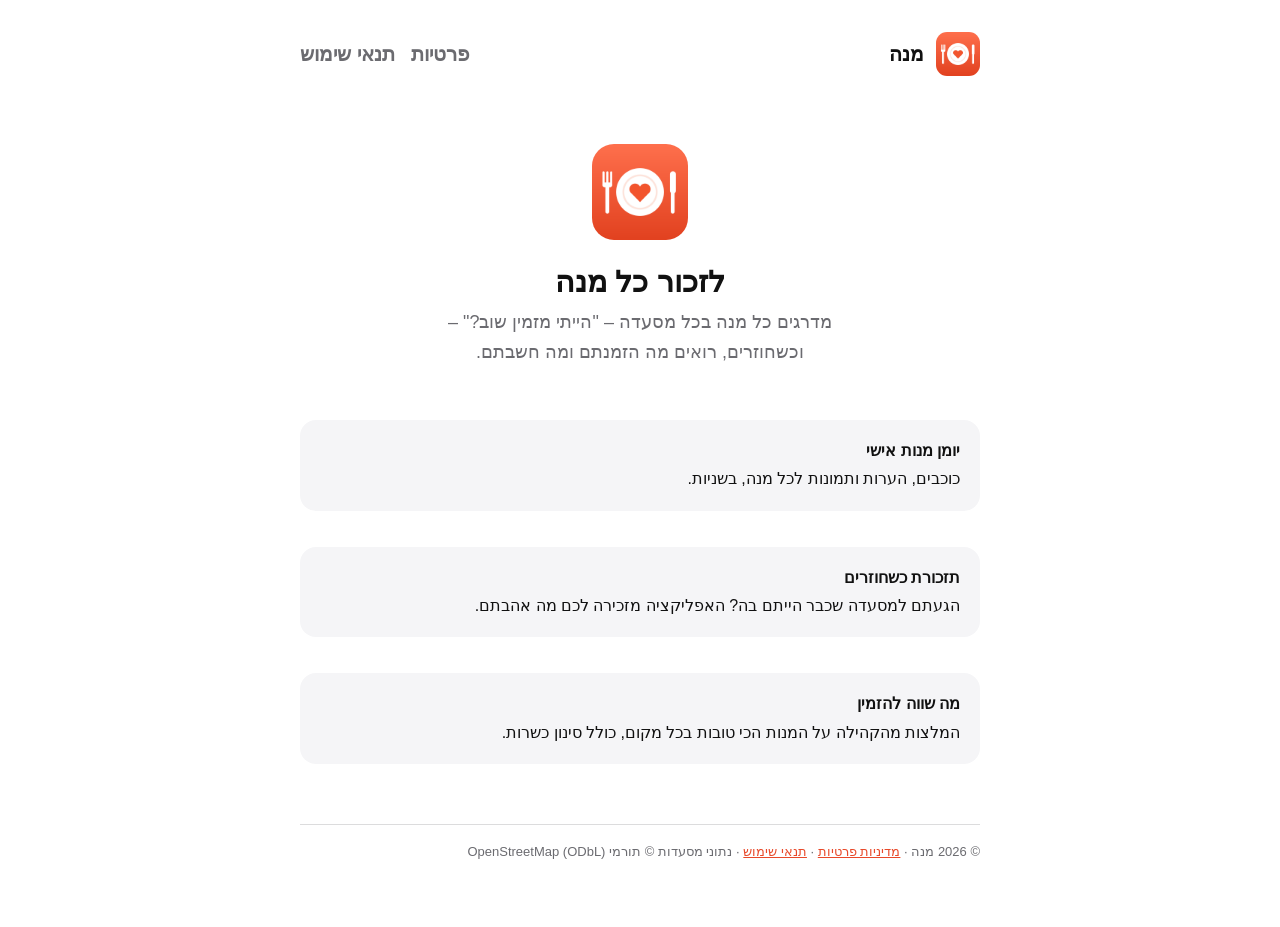
<file: index.html>
<!doctype html><html lang="he" dir="rtl"><head><meta charset="utf-8"><meta name="viewport" content="width=device-width,initial-scale=1"><link rel="icon" href="icon.png"><link rel="stylesheet" href="style.css"><title>מנה – לזכור כל מנה</title><meta name="description" content="מנה: מדרגים כל מנה בכל מסעדה, וכשחוזרים יודעים מה להזמין."></head><body><div class="wrap"><header><img src="icon.png" alt=""><a href="./">מנה</a><nav><a href="privacy.html">פרטיות</a><a href="terms.html">תנאי שימוש</a></nav></header>
<section class="hero"><img src="icon.png" alt="אייקון מנה"><h1>לזכור כל מנה</h1><p>מדרגים כל מנה בכל מסעדה – "הייתי מזמין שוב?" – וכשחוזרים, רואים מה הזמנתם ומה חשבתם.</p></section>
<div class="features">
<div class="card"><b>יומן מנות אישי</b>כוכבים, הערות ותמונות לכל מנה, בשניות.</div>
<div class="card"><b>תזכורת כשחוזרים</b>הגעתם למסעדה שכבר הייתם בה? האפליקציה מזכירה לכם מה אהבתם.</div>
<div class="card"><b>מה שווה להזמין</b>המלצות מהקהילה על המנות הכי טובות בכל מקום, כולל סינון כשרות.</div>
</div>
<footer>© 2026 מנה · <a href="privacy.html">מדיניות פרטיות</a> · <a href="terms.html">תנאי שימוש</a> · נתוני מסעדות © תורמי OpenStreetMap (ODbL)</footer></div></body></html>
</file>
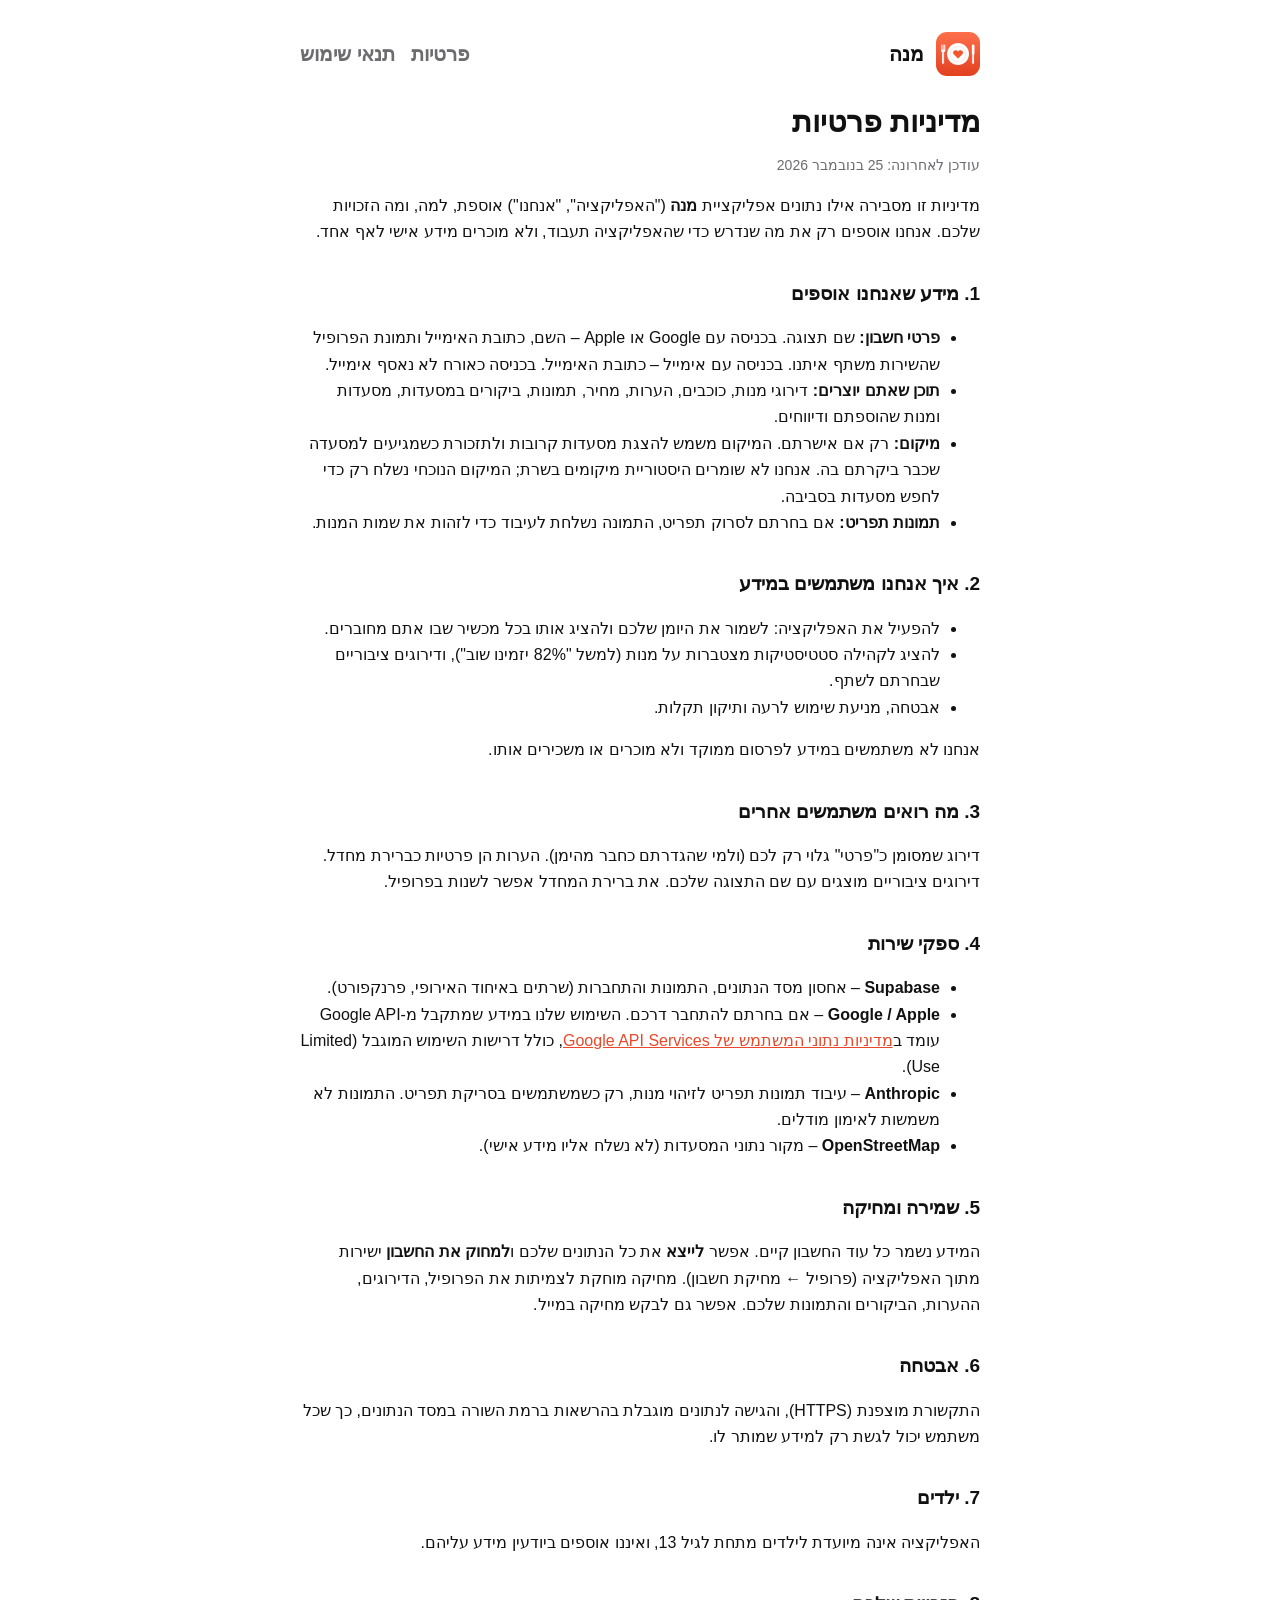
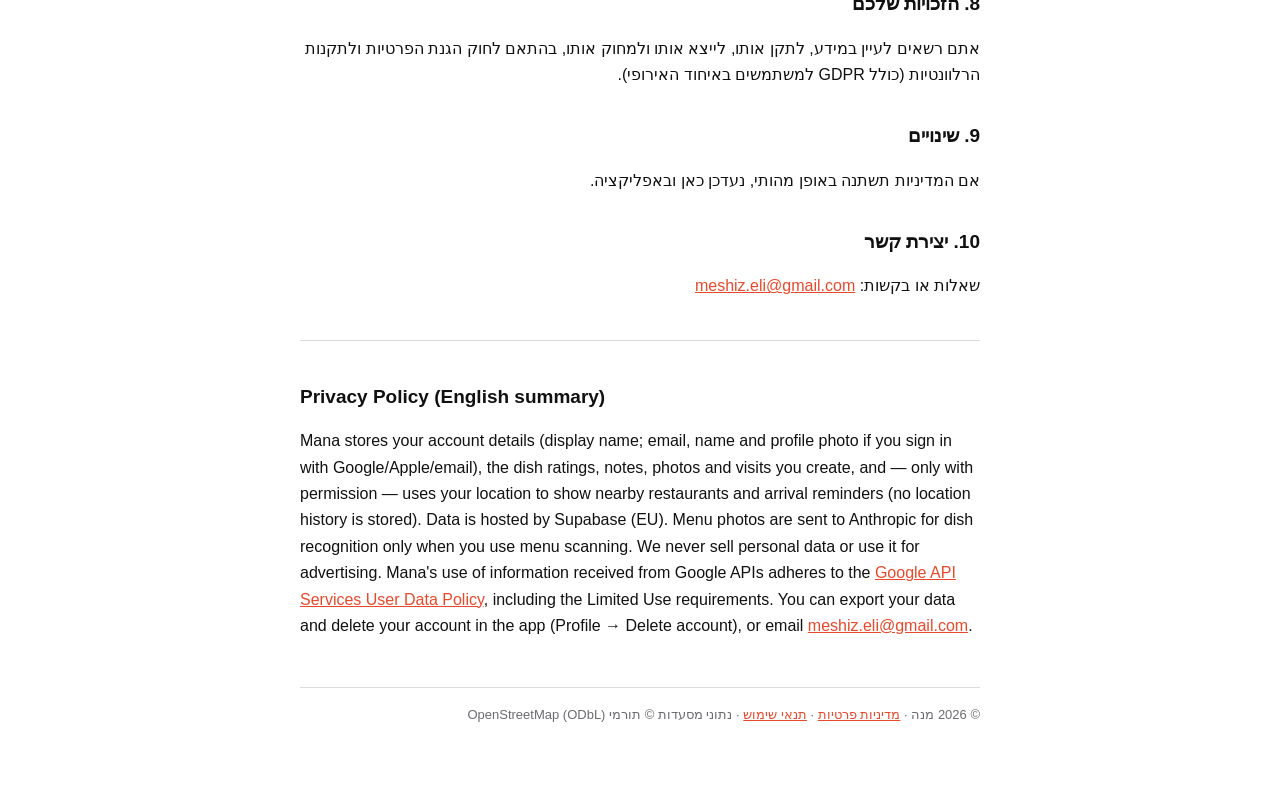
<file: privacy.html>
<!doctype html><html lang="he" dir="rtl"><head><meta charset="utf-8"><meta name="viewport" content="width=device-width,initial-scale=1"><link rel="icon" href="icon.png"><link rel="stylesheet" href="style.css"><title>מדיניות פרטיות – מנה</title></head><body><div class="wrap"><header><img src="icon.png" alt=""><a href="./">מנה</a><nav><a href="privacy.html">פרטיות</a><a href="terms.html">תנאי שימוש</a></nav></header>
<h1>מדיניות פרטיות</h1><p class="muted">עודכן לאחרונה: 25 בנובמבר 2026</p>
<p>מדיניות זו מסבירה אילו נתונים אפליקציית <b>מנה</b> ("האפליקציה", "אנחנו") אוספת, למה, ומה הזכויות שלכם. אנחנו אוספים רק את מה שנדרש כדי שהאפליקציה תעבוד, ולא מוכרים מידע אישי לאף אחד.</p>
<h2>1. מידע שאנחנו אוספים</h2>
<ul>
<li><b>פרטי חשבון:</b> שם תצוגה. בכניסה עם Google או Apple – השם, כתובת האימייל ותמונת הפרופיל שהשירות משתף איתנו. בכניסה עם אימייל – כתובת האימייל. בכניסה כאורח לא נאסף אימייל.</li>
<li><b>תוכן שאתם יוצרים:</b> דירוגי מנות, כוכבים, הערות, מחיר, תמונות, ביקורים במסעדות, מסעדות ומנות שהוספתם ודיווחים.</li>
<li><b>מיקום:</b> רק אם אישרתם. המיקום משמש להצגת מסעדות קרובות ולתזכורת כשמגיעים למסעדה שכבר ביקרתם בה. אנחנו לא שומרים היסטוריית מיקומים בשרת; המיקום הנוכחי נשלח רק כדי לחפש מסעדות בסביבה.</li>
<li><b>תמונות תפריט:</b> אם בחרתם לסרוק תפריט, התמונה נשלחת לעיבוד כדי לזהות את שמות המנות.</li>
</ul>
<h2>2. איך אנחנו משתמשים במידע</h2>
<ul><li>להפעיל את האפליקציה: לשמור את היומן שלכם ולהציג אותו בכל מכשיר שבו אתם מחוברים.</li>
<li>להציג לקהילה סטטיסטיקות מצטברות על מנות (למשל "82% יזמינו שוב"), ודירוגים ציבוריים שבחרתם לשתף.</li>
<li>אבטחה, מניעת שימוש לרעה ותיקון תקלות.</li></ul>
<p>אנחנו לא משתמשים במידע לפרסום ממוקד ולא מוכרים או משכירים אותו.</p>
<h2>3. מה רואים משתמשים אחרים</h2>
<p>דירוג שמסומן כ"פרטי" גלוי רק לכם (ולמי שהגדרתם כחבר מהימן). הערות הן פרטיות כברירת מחדל. דירוגים ציבוריים מוצגים עם שם התצוגה שלכם. את ברירת המחדל אפשר לשנות בפרופיל.</p>
<h2>4. ספקי שירות</h2>
<ul><li><b>Supabase</b> – אחסון מסד הנתונים, התמונות והתחברות (שרתים באיחוד האירופי, פרנקפורט).</li>
<li><b>Google / Apple</b> – אם בחרתם להתחבר דרכם. השימוש שלנו במידע שמתקבל מ-Google API עומד ב<a href="https://developers.google.com/terms/api-services-user-data-policy">מדיניות נתוני המשתמש של Google API Services</a>, כולל דרישות השימוש המוגבל (Limited Use).</li>
<li><b>Anthropic</b> – עיבוד תמונות תפריט לזיהוי מנות, רק כשמשתמשים בסריקת תפריט. התמונות לא משמשות לאימון מודלים.</li>
<li><b>OpenStreetMap</b> – מקור נתוני המסעדות (לא נשלח אליו מידע אישי).</li></ul>
<h2>5. שמירה ומחיקה</h2>
<p>המידע נשמר כל עוד החשבון קיים. אפשר <b>לייצא</b> את כל הנתונים שלכם ו<b>למחוק את החשבון</b> ישירות מתוך האפליקציה (פרופיל ← מחיקת חשבון). מחיקה מוחקת לצמיתות את הפרופיל, הדירוגים, ההערות, הביקורים והתמונות שלכם. אפשר גם לבקש מחיקה במייל.</p>
<h2>6. אבטחה</h2>
<p>התקשורת מוצפנת (HTTPS), והגישה לנתונים מוגבלת בהרשאות ברמת השורה במסד הנתונים, כך שכל משתמש יכול לגשת רק למידע שמותר לו.</p>
<h2>7. ילדים</h2>
<p>האפליקציה אינה מיועדת לילדים מתחת לגיל 13, ואיננו אוספים ביודעין מידע עליהם.</p>
<h2>8. הזכויות שלכם</h2>
<p>אתם רשאים לעיין במידע, לתקן אותו, לייצא אותו ולמחוק אותו, בהתאם לחוק הגנת הפרטיות ולתקנות הרלוונטיות (כולל GDPR למשתמשים באיחוד האירופי).</p>
<h2>9. שינויים</h2>
<p>אם המדיניות תשתנה באופן מהותי, נעדכן כאן ובאפליקציה.</p>
<h2>10. יצירת קשר</h2>
<p>שאלות או בקשות: <a href="mailto:meshiz.eli@gmail.com">meshiz.eli@gmail.com</a></p>
<hr><div dir="ltr" lang="en">
<h2>Privacy Policy (English summary)</h2>
<p>Mana stores your account details (display name; email, name and profile photo if you sign in with Google/Apple/email), the dish ratings, notes, photos and visits you create, and — only with permission — uses your location to show nearby restaurants and arrival reminders (no location history is stored). Data is hosted by Supabase (EU). Menu photos are sent to Anthropic for dish recognition only when you use menu scanning. We never sell personal data or use it for advertising. Mana's use of information received from Google APIs adheres to the <a href="https://developers.google.com/terms/api-services-user-data-policy">Google API Services User Data Policy</a>, including the Limited Use requirements. You can export your data and delete your account in the app (Profile → Delete account), or email <a href="mailto:meshiz.eli@gmail.com">meshiz.eli@gmail.com</a>.</p></div>
<footer>© 2026 מנה · <a href="privacy.html">מדיניות פרטיות</a> · <a href="terms.html">תנאי שימוש</a> · נתוני מסעדות © תורמי OpenStreetMap (ODbL)</footer></div></body></html>
</file>
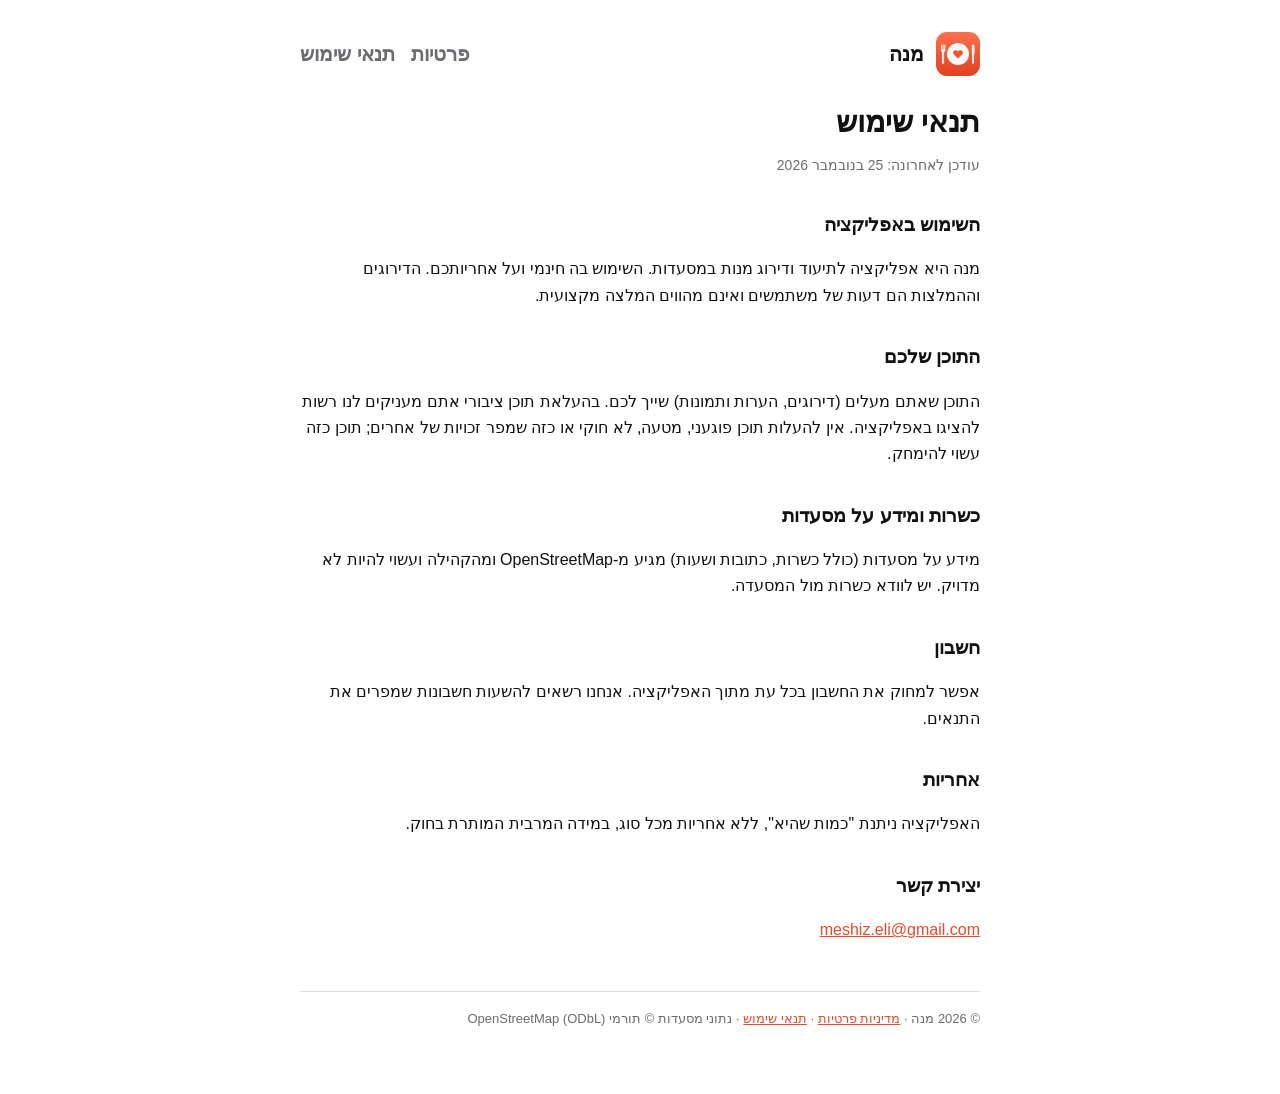
<file: terms.html>
<!doctype html><html lang="he" dir="rtl"><head><meta charset="utf-8"><meta name="viewport" content="width=device-width,initial-scale=1"><link rel="icon" href="icon.png"><link rel="stylesheet" href="style.css"><title>תנאי שימוש – מנה</title></head><body><div class="wrap"><header><img src="icon.png" alt=""><a href="./">מנה</a><nav><a href="privacy.html">פרטיות</a><a href="terms.html">תנאי שימוש</a></nav></header>
<h1>תנאי שימוש</h1><p class="muted">עודכן לאחרונה: 25 בנובמבר 2026</p>
<h2>השימוש באפליקציה</h2><p>מנה היא אפליקציה לתיעוד ודירוג מנות במסעדות. השימוש בה חינמי ועל אחריותכם. הדירוגים וההמלצות הם דעות של משתמשים ואינם מהווים המלצה מקצועית.</p>
<h2>התוכן שלכם</h2><p>התוכן שאתם מעלים (דירוגים, הערות ותמונות) שייך לכם. בהעלאת תוכן ציבורי אתם מעניקים לנו רשות להציגו באפליקציה. אין להעלות תוכן פוגעני, מטעה, לא חוקי או כזה שמפר זכויות של אחרים; תוכן כזה עשוי להימחק.</p>
<h2>כשרות ומידע על מסעדות</h2><p>מידע על מסעדות (כולל כשרות, כתובות ושעות) מגיע מ-OpenStreetMap ומהקהילה ועשוי להיות לא מדויק. יש לוודא כשרות מול המסעדה.</p>
<h2>חשבון</h2><p>אפשר למחוק את החשבון בכל עת מתוך האפליקציה. אנחנו רשאים להשעות חשבונות שמפרים את התנאים.</p>
<h2>אחריות</h2><p>האפליקציה ניתנת "כמות שהיא", ללא אחריות מכל סוג, במידה המרבית המותרת בחוק.</p>
<h2>יצירת קשר</h2><p><a href="mailto:meshiz.eli@gmail.com">meshiz.eli@gmail.com</a></p>
<footer>© 2026 מנה · <a href="privacy.html">מדיניות פרטיות</a> · <a href="terms.html">תנאי שימוש</a> · נתוני מסעדות © תורמי OpenStreetMap (ODbL)</footer></div></body></html>
</file>
<file: style.css>
:root{--bg:#fff;--fg:#111;--muted:#6b6b70;--card:#f5f5f7;--accent:#E8492A;--line:rgba(60,60,67,.18)}
@media (prefers-color-scheme:dark){:root{--bg:#000;--fg:#f5f5f7;--muted:#a1a1a6;--card:#1c1c1e;--accent:#FF6545;--line:rgba(84,84,88,.6)}}
*{box-sizing:border-box}
body{margin:0;background:var(--bg);color:var(--fg);font:16px/1.65 -apple-system,BlinkMacSystemFont,"Segoe UI",Roboto,"Noto Sans Hebrew",Arial,sans-serif}
.wrap{max-width:720px;margin:0 auto;padding:32px 20px 64px}
header{display:flex;align-items:center;gap:12px;margin-bottom:28px}
header img{width:44px;height:44px;border-radius:11px}
header a{color:inherit;text-decoration:none;font-weight:700;font-size:20px}
nav{margin-inline-start:auto;display:flex;gap:16px;font-size:14px}
nav a{color:var(--muted);text-decoration:none}
h1{font-size:30px;line-height:1.2;margin:0 0 8px}
h2{font-size:19px;margin:32px 0 8px}
p,li{color:var(--fg)}
.muted{color:var(--muted);font-size:14px}
a{color:var(--accent)}
.card{background:var(--card);border-radius:16px;padding:18px 20px;margin:12px 0}
.hero{text-align:center;padding:40px 0 8px}
.hero img{width:96px;height:96px;border-radius:22px;margin-bottom:16px}
.hero p{font-size:18px;color:var(--muted);margin:0 auto;max-width:460px}
.features{display:grid;gap:12px;margin-top:32px}
.features .card b{display:block;margin-bottom:2px}
footer{border-top:1px solid var(--line);margin-top:48px;padding-top:16px;font-size:13px;color:var(--muted)}
hr{border:0;border-top:1px solid var(--line);margin:40px 0}
</file>
